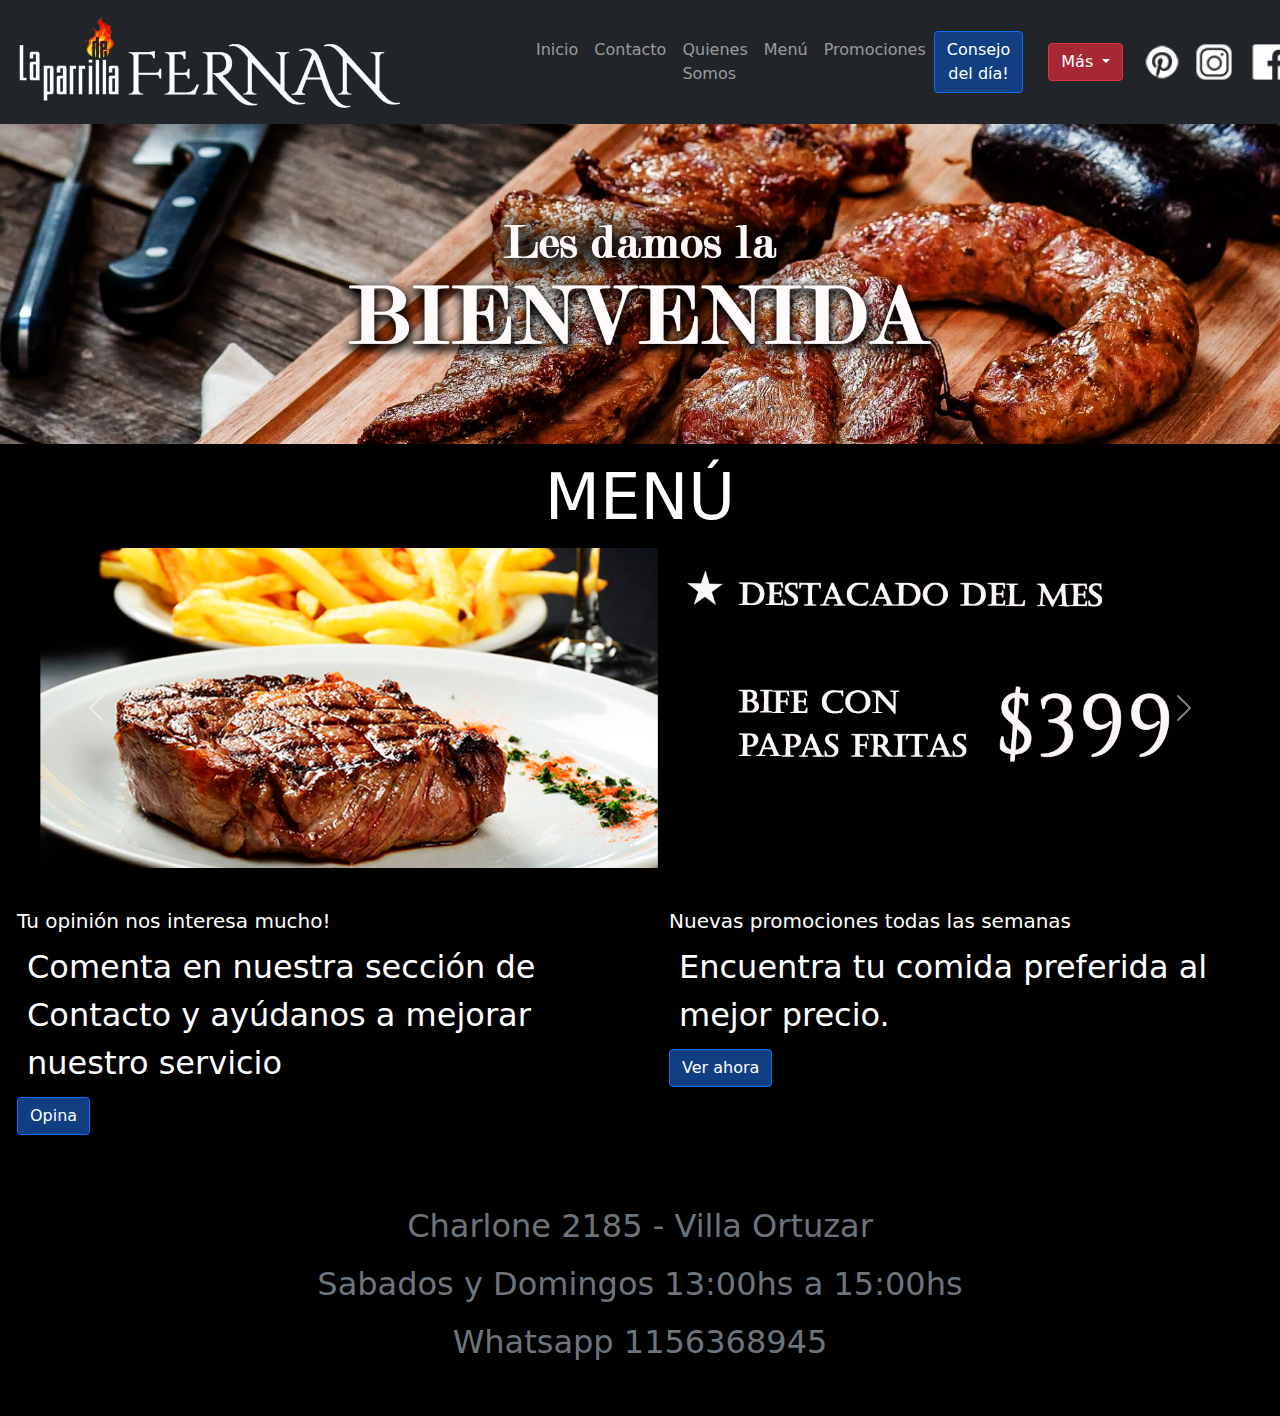
<file: index.html>
<!DOCTYPE html>
<html lang="en">
<head>	
	<meta charset="utf-8">
	<meta http-equiv="X-UA-Compatible" content="IE=edge">
	<meta name="viewport" content="width=device-width, initial-scale=1"/>
	<meta name="keywords" content="Casa de comidas Villa Ortuzar, Parrilla Villa Ortuzar, Asado Villa Ortuzar, Comer en Villa Ortuzar, Promociones Comida Villa Ortuzar, Parrilla de Fernan">
	<meta name="description" content="Ofrecemos una gran variedad de comidas para todos los gustos. Nuestra especialidad es la comida a la parrilla">
	<title>Parrilla de Fernan Sección INICIO</title>
	<link rel="stylesheet" href="css/bootstrap.css">
	<link rel="stylesheet" href="css/estilos.css">
</head>
<body>
	<section>
		<nav class="navbar navbar-expand-lg navbar-dark bg-dark">
  			<div class="container-fluid">
    			<a class="navbar-brand" href="index.html">
    				<img src="img/LOGO.png" width="500" height="98">
    			</a>
    			<button class="navbar-toggler" type="button" data-bs-toggle="collapse" data-bs-target="#navbarNavDropdown" aria-controls="navbarNavDropdown" aria-expanded="false" aria-label="Toggle navigation">
      				<span class="navbar-toggler-icon"></span>
    			</button>
    			
    			<div class="collapse navbar-collapse" id="navbarNavDropdown">
      				<ul class="navbar-nav">
        				<li class="nav-item">
          					<a class="nav-link" href="index.html">Inicio</a>
        				</li>
       			 		<li class="nav-item">
          					<a class="nav-link" href="pages/contacto.html">Contacto</a>
        				</li>
        				<li class="nav-item">
          					<a class="nav-link" href="pages/quienes-somos.html">Quienes Somos</a>
        				</li>
        				<li class="nav-item">
          					<a class="nav-link" href="pages/menu.html">Menú</a>
        				</li>
       					<li class="nav-item">
          					<a class="nav-link" href="pages/promociones.html">Promociones</a>
        				</li>
      				</ul>
      				<!-- Button trigger modal -->
						<button type="button" class="btn btn-primary" data-bs-toggle="modal" data-bs-target="#exampleModal">
  					Consejo del día!
						</button>

						<!-- Modal -->
						<div class="modal fade" id="exampleModal" tabindex="-1" aria-labelledby="exampleModalLabel" aria-hidden="true">
  						<div class="modal-dialog">
    						<div class="modal-content">
      						<div class="modal-header">
        						<button type="button" class="btn-close" data-bs-dismiss="modal" aria-label="Close"></button>
      						</div>
     							<div class="modal-body">
        					Comer demasiada sal provoca la acumulación de agua como una esponja. Esta retención de líquidos aumenta la presión de los vasos sanguíneos y eleva la presión. Disminuir la sal puede reducir el riesgo de hipertensión, la cual puede desencadenar en apoplejías, problemas renales y ataques cardiacos. Ingerir menos sal también disminuye la pérdida ósea de calcio, reduciendo así el riesgo de osteoporosis y de fracturas.
      						</div>
    						</div>
  						</div>
						</div>
  				</div>
    		</div>

  			<div class="collapse navbar-collapse" id="navbarNavDropdown">
  				<div class="btn-group">
 					<button type="button" class="btn btn-danger dropdown-toggle" data-bs-toggle="dropdown" aria-expanded="false">
    				Más
  				</button>
  				<ul class="dropdown-menu">
    				<li><a class="dropdown-item" href="https://play.google.com/store?hl=es_419&gl=US" target="_blank">Descargar APP</a></li>
    				<li><a class="dropdown-item" href="https://www.claudiaandjulia.com/blogs/general" target="_blank">Blog de Recetas</a></li>
  				</ul>
				</div>
  				<ul class="navbar-nav" class="imgRedes">
						<li class="nav-item">
							<a href="https://ar.pinterest.com/" target="_blank">
								<img src="img/pinterestnav.png" class="escalarImagen">
							</a>
						</li>
						<li class="nav-item"> 
							<a href="https://www.instagram.com/" target="_blank">
								<img src="img/instagramnav.png" class="escalarImagen">
							</a>
						</li>
						<li class="nav-item">
							<a href="https://www.facebook.com/" target="_blank">
								<img src="img/facebooknav.png" class="escalarImagen">
							</a>	
						</li>
					</ul>
 			 	</div>
		</nav>
	</section>

	<section> 
		<img src="img/PortadaBienvenidosBootstrap.png" class="img-fluid" alt="Bienvenidos">	
	</section>
	<section id="sectionMenú">
		<h1 class="display-1 text-center"><a id="linkMenu" href="pages/menu.html">MENÚ</h1>
		</a>	
	</section>

	<div id="carouselExampleCaptions" class="carousel slide" data-bs-ride="carousel">
 		<div class="carousel-inner">
    		<div class="carousel-item active">
      			<img src="img/bifeconpapascarrusel.png" class="d-block w-100" alt="Asado para dos">
   			</div>
   		 	<div class="carousel-item">
      			<img src="img/asadoparadoscarrusel.png" class="d-block w-100" alt="bife con papas fritas">
    		</div>
 		 </div>
  
  		<button class="carousel-control-prev" type="button" data-bs-target="#carouselExampleCaptions" data-bs-slide="prev">
    		<span class="carousel-control-prev-icon" aria-hidden="true"></span>
    		<span class="visually-hidden">Previous</span>
  		</button>
  		<button class="carousel-control-next" type="button" data-bs-target="#carouselExampleCaptions" data-bs-slide="next">
    		<span class="carousel-control-next-icon" aria-hidden="true"></span>
    		<span class="visually-hidden">Next</span>
  		</button>
	</div>
	<br>
	
	<div class="row">
  	<div class="col-sm-6">
    	<div class="card">
      	<div class="card-body">
        	<h5 class="card-title">Tu opinión nos interesa mucho!</h5>
        	<p class="card-text">Comenta en nuestra sección de Contacto y ayúdanos a mejorar nuestro servicio</p>
        	<a href="pages/contacto.html" class="btn btn-primary">Opina</a>
      	</div>
    	</div>
  	</div>
  	<div class="col-sm-6">
    	<div class="card">
      	<div class="card-body">
        	<h5 class="card-title">Nuevas promociones todas las semanas</h5>
        	<p class="card-text">Encuentra tu comida preferida al mejor precio.</p>
        	<a href="pages/promociones.html" class="btn btn-primary">Ver ahora</a>
      	</div>
    	</div>
  	</div>
	</div>

	<div id="footer">
  		<footer>
    		<p class="text-center text-muted">Charlone 2185 - Villa Ortuzar</p>
   			<p class="text-center text-muted">Sabados y Domingos 13:00hs a 15:00hs</p>
    		<p class="text-center text-muted">Whatsapp 1156368945</p>
  		</footer>
	</div>

	<script src="js/bootstrap.js"></script>
</body>
</html>
</file>
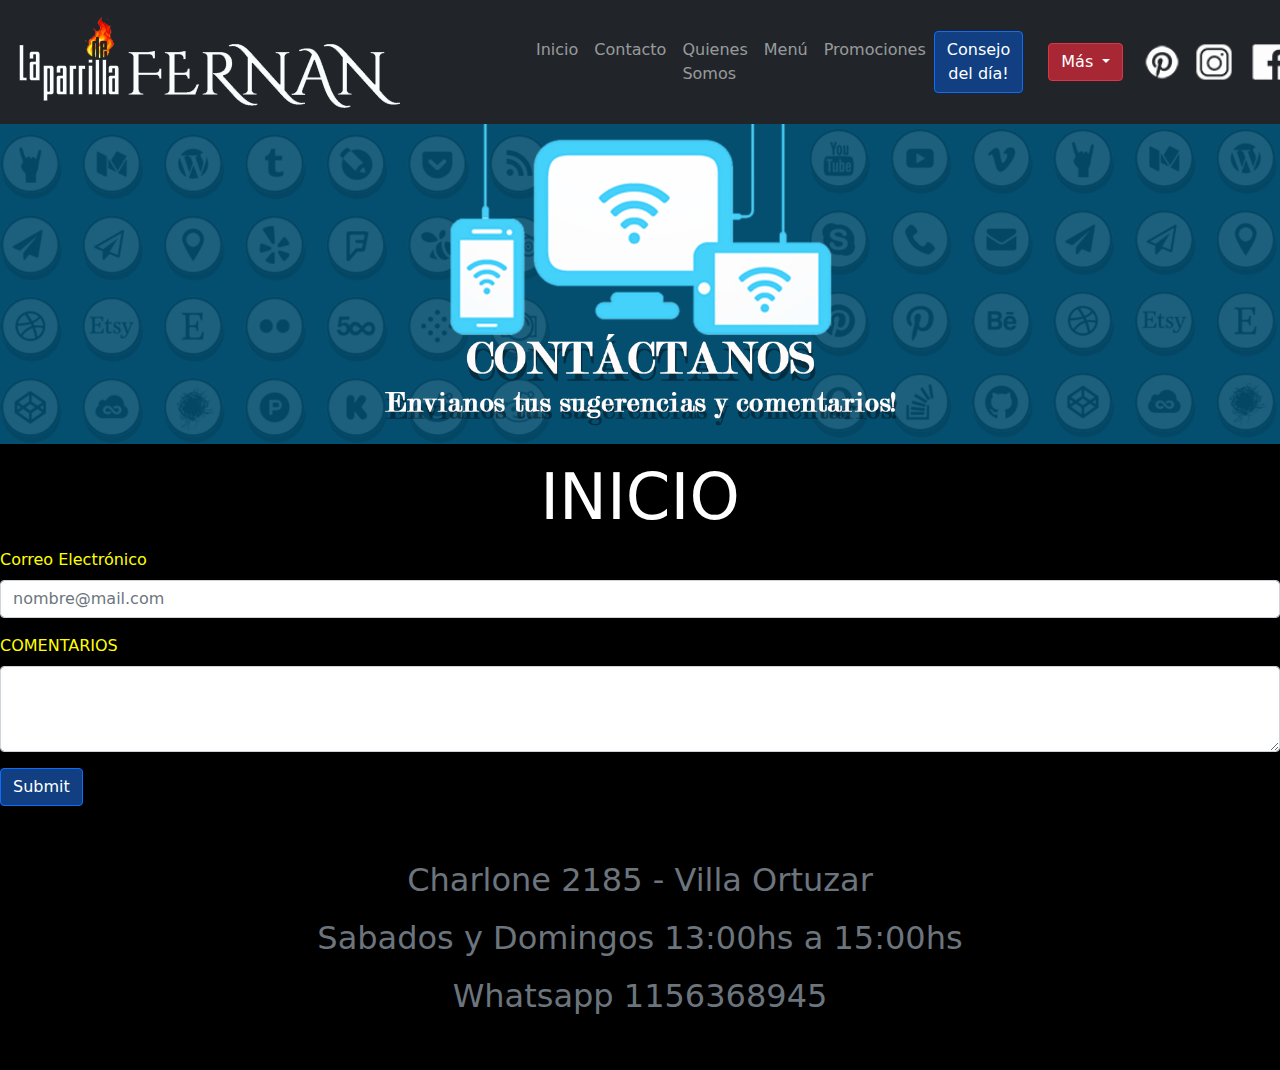
<file: pages/contacto.html>
<!DOCTYPE html>
<html lang="en">
<head>	
	<meta charset="utf-8">
	<meta http-equiv="X-UA-Compatible" content="IE=edge">
	<meta name="viewport" content="width=device-width, initial-scale=1.0"/>
	<meta name="keywords" content="Casa de comidas Villa Ortuzar, Parrilla Villa Ortuzar, Asado Villa Ortuzar, Comer en Villa Ortuzar, Promociones Comida Villa Ortuzar, Parrilla de Fernan, Contacto Parrilla de Fernan">
	<meta name="description" content="Comunícate con nosotros y envíanos tus sugerencias">
	<title>Parrilla de Fernan Sección CONTACTO</title>
	<link rel="stylesheet" href="../css/bootstrap.css">
	<link rel="stylesheet" href="../css/estilos.css">
</head>
<body>
	<section>
		<nav class="navbar navbar-expand-lg navbar-dark bg-dark">
  			<div class="container-fluid">
    			<a class="navbar-brand" href="../index.html">
    				<img src="../img/LOGO.png" width="500" height="98">
    			</a>
    			<button class="navbar-toggler" type="button" data-bs-toggle="collapse" data-bs-target="#navbarNavDropdown" aria-controls="navbarNavDropdown" aria-expanded="false" aria-label="Toggle navigation">
      				<span class="navbar-toggler-icon"></span>
    			</button>
    			
    			<div class="collapse navbar-collapse" id="navbarNavDropdown">
      				<ul class="navbar-nav">
        				<li class="nav-item">
          					<a class="nav-link" href="../index.html">Inicio</a>
        				</li>
       			 		<li class="nav-item">
          					<a class="nav-link" href="contacto.html">Contacto</a>
        				</li>
        				<li class="nav-item">
          					<a class="nav-link" href="quienes-somos.html">Quienes Somos</a>
        				</li>
        				<li class="nav-item">
          					<a class="nav-link" href="menu.html">Menú</a>
        				</li>
       					<li class="nav-item">
          					<a class="nav-link" href="promociones.html">Promociones</a>
        				</li>
      				</ul>
      				<!-- Button trigger modal -->
						<button type="button" class="btn btn-primary" data-bs-toggle="modal" data-bs-target="#exampleModal">
  					Consejo del día!
						</button>

						<!-- Modal -->
						<div class="modal fade" id="exampleModal" tabindex="-1" aria-labelledby="exampleModalLabel" aria-hidden="true">
  						<div class="modal-dialog">
    						<div class="modal-content">
      						<div class="modal-header">
        						<button type="button" class="btn-close" data-bs-dismiss="modal" aria-label="Close"></button>
      						</div>
     							<div class="modal-body">
        					El ejercicio físico ayuda a la gente a perder peso y reduce el riesgo de desarrollar algunas enfermedades. Además, reduce los riesgos de ciertas enfermedades, como obesidad, diabetes tipo 2 e hipertensión. El ejercicio físico puede ayudar a mantener el cuerpo en un peso saludable.
      						</div>
    						</div>
  						</div>
						</div>
  				</div>
    		</div>


  			<div class="collapse navbar-collapse" id="navbarNavDropdown">
  				<div class="btn-group">
 					<button type="button" class="btn btn-danger dropdown-toggle" data-bs-toggle="dropdown" aria-expanded="false">
    				Más
  					</button>
  					<ul class="dropdown-menu">
    					<li><a class="dropdown-item" href="https://play.google.com/store?hl=es_419&gl=US" target="_blank">Descargar APP</a></li>
    					<li><a class="dropdown-item" href="https://www.claudiaandjulia.com/blogs/general" target="_blank">Blog de Recetas</a></li>
  					</ul>
				</div>
  				<ul class="navbar-nav" class="imgRedes">
						<li class="nav-item">
							<a href="https://ar.pinterest.com/" target="_blank">
								<img src="../img/pinterestnav.png" class="escalarImagen">
							</a>
						</li>
						<li class="nav-item"> 
							<a href="https://www.instagram.com/" target="_blank">
								<img src="../img/instagramnav.png" class="escalarImagen">
							</a>
						</li>
						<li class="nav-item">
							<a href="https://www.facebook.com/" target="_blank">
								<img src="../img/facebooknav.png" class="escalarImagen">
							</a>	
						</li>
					</ul>
 			 	</div>
		</nav>
	</section>

	<section> 
		<div>
		<img src="../img/contactoBootstrap.png" class="img-fluid" alt="Bienvenidos">	
	</section>
	
	<section id="sectionMenú">
		<h1 class="display-1 text-center"><a id="linkMenu" href="../index.html">INICIO</h1>
		</a>	
	</section>

	<div class="mb-3">
  		<label for="exampleFormControlInput1" class="form-label">Correo Electrónico</label>
  		<input type="email" class="form-control" id="exampleFormControlInput1" placeholder="nombre@mail.com">
	</div>
	
	<div class="mb-3">
  		<label for="exampleFormControlTextarea1" class="form-label">COMENTARIOS</label>
  		<textarea class="form-control" id="exampleFormControlTextarea1" rows="3"></textarea>
	</div>
		<input class="btn btn-primary" data-bs-toggle="tooltip" data-bs-placement="top" title="Enviar comentario" type="submit" value="Submit">

	<div id="footer">
  		<footer>
    		<p class="text-center text-muted">Charlone 2185 - Villa Ortuzar</p>
   			<p class="text-center text-muted">Sabados y Domingos 13:00hs a 15:00hs</p>
    		<p class="text-center text-muted">Whatsapp 1156368945</p>
  		</footer>
	</div>
	<script src="../js/bootstrap.js"></script>
</body>
</html>
</file>
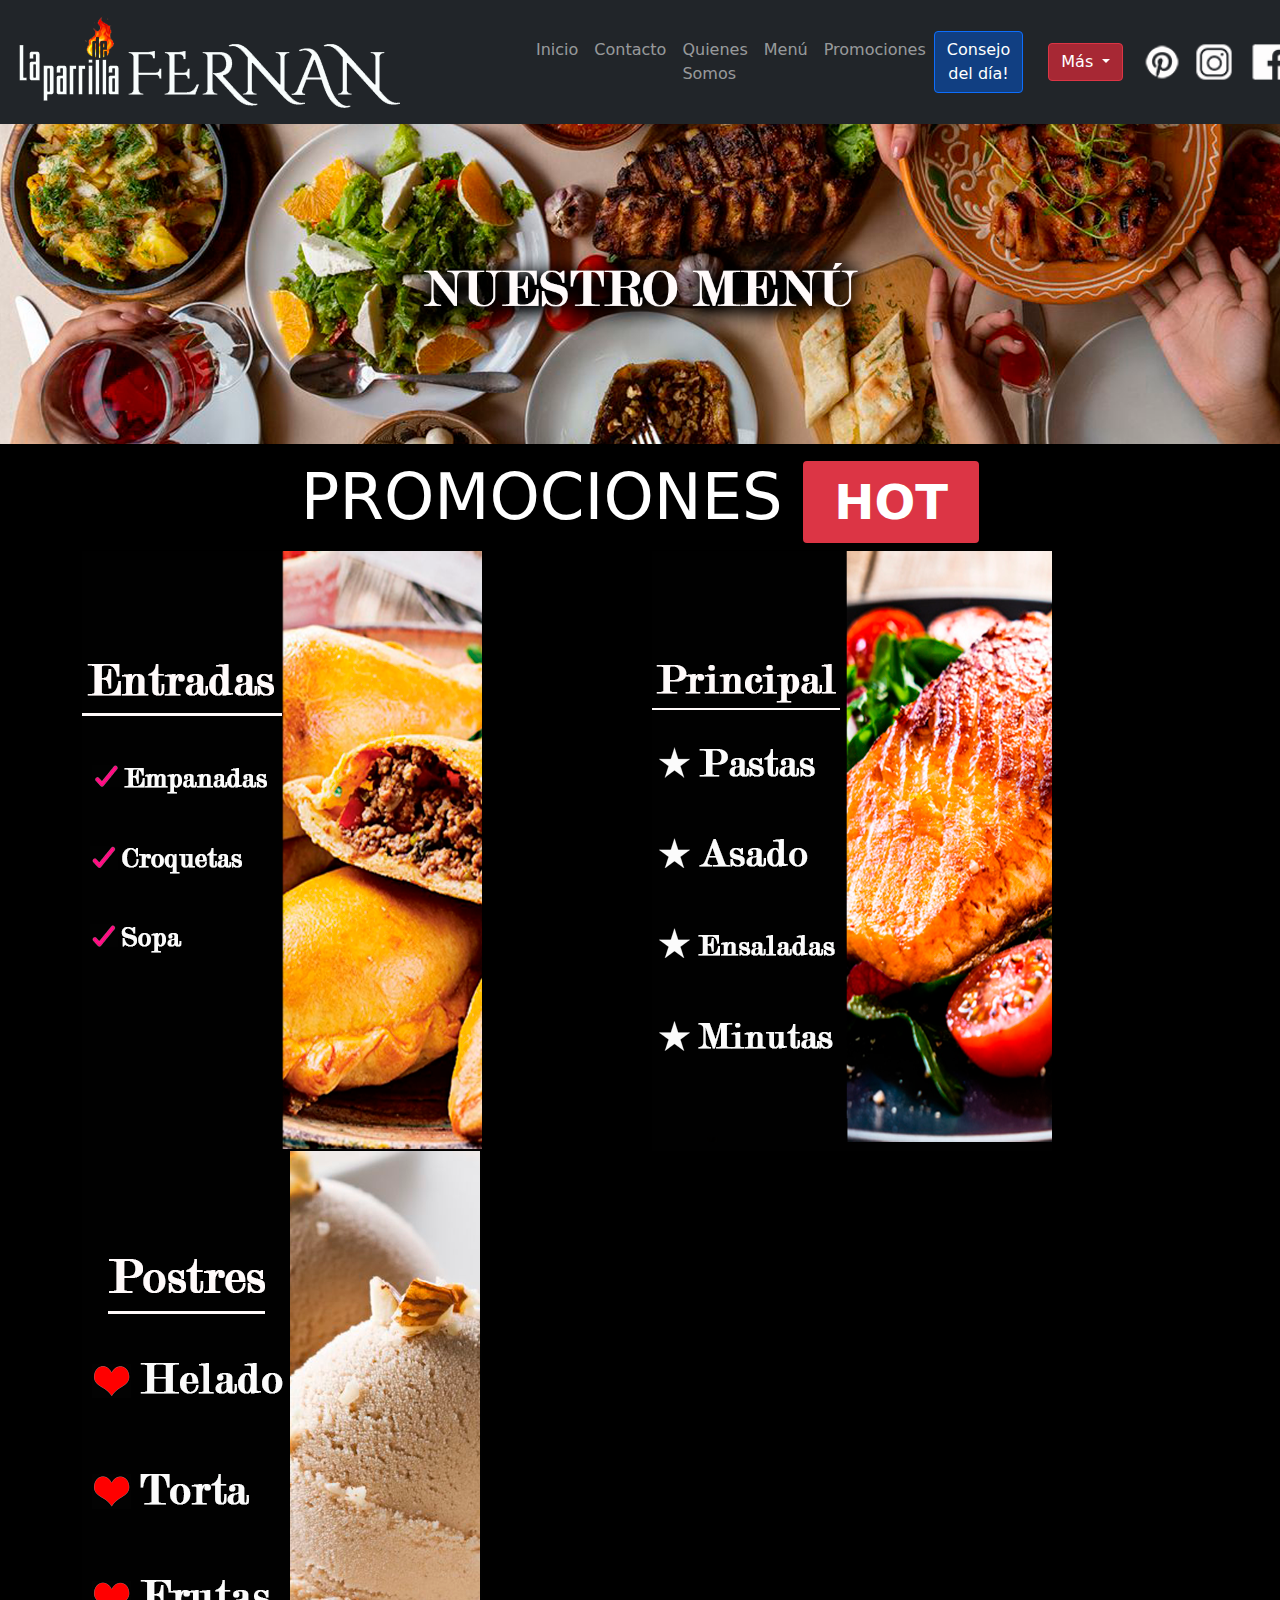
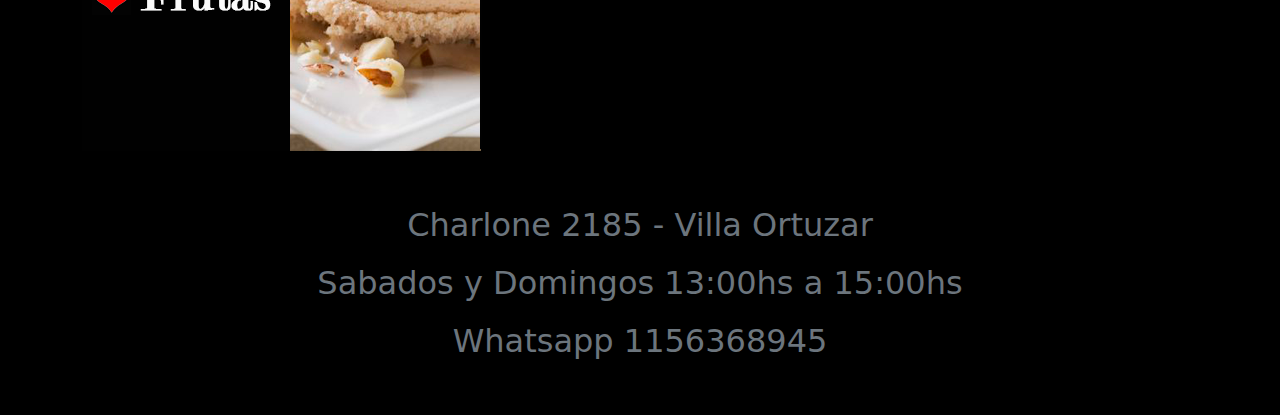
<file: pages/menu.html>
<!DOCTYPE html>
<html lang="en">
<head>	
	<meta charset="utf-8">
	<meta http-equiv="X-UA-Compatible" content="IE=edge">
	<meta name="viewport" content="width=device-width, initial-scale=1.0"/>
	<meta name="keywords" content="Casa de comidas Villa Ortuzar, Parrilla Villa Ortuzar, Asado Villa Ortuzar, Comer en Villa Ortuzar, Promociones Comida Villa Ortuzar, Parrilla lo de Fernan, Menú Parrilla lo de Fernan">
	<meta name="description" content="Conoce nuestro Menú y elige entre una gran variedad de platos con la mejor calidad">
	<title>Parrilla de Fernan Sección MENU</title>
	<link rel="stylesheet" href="../css/bootstrap.css">
	<link rel="stylesheet" href="../css/estilos.css">
</head>
<body>
	<section>
		<nav class="navbar navbar-expand-lg navbar-dark bg-dark">
  			<div class="container-fluid">
    			<a class="navbar-brand" href="../index.html">
    				<img src="../img/LOGO.png" width="500" height="98">
    			</a>
    			<button class="navbar-toggler" type="button" data-bs-toggle="collapse" data-bs-target="#navbarNavDropdown" aria-controls="navbarNavDropdown" aria-expanded="false" aria-label="Toggle navigation">
      				<span class="navbar-toggler-icon"></span>
    			</button>
    			
    			<div class="collapse navbar-collapse" id="navbarNavDropdown">
      				<ul class="navbar-nav">
        				<li class="nav-item">
          					<a class="nav-link" href="../index.html">Inicio</a>
        				</li>
       			 		<li class="nav-item">
          					<a class="nav-link" href="contacto.html">Contacto</a>
        				</li>
        				<li class="nav-item">
          					<a class="nav-link" href="quienes-somos.html">Quienes Somos</a>
        				</li>
        				<li class="nav-item">
          					<a class="nav-link" href="menu.html">Menú</a>
        				</li>
       					<li class="nav-item">
          					<a class="nav-link" href="promociones.html">Promociones</a>
        				</li>
      				</ul>
      				<!-- Button trigger modal -->
						<button type="button" class="btn btn-primary" data-bs-toggle="modal" data-bs-target="#exampleModal">
  					Consejo del día!
						</button>

						<!-- Modal -->
						<div class="modal fade" id="exampleModal" tabindex="-1" aria-labelledby="exampleModalLabel" aria-hidden="true">
  						<div class="modal-dialog">
    						<div class="modal-content">
      						<div class="modal-header">
        						<button type="button" class="btn-close" data-bs-dismiss="modal" aria-label="Close"></button>
      						</div>
     							<div class="modal-body">
        					Tostar los condimentos en la sartén libera más aroma y sabor, es posible hasta hacer salsas rápidamente de esa forma (por ejemplo, derrita mantequilla y cocine a fuego bajo hojas de salvia por algunos minutos en la mantequilla para tener una salsa sabrosa para ñoquis). Y condimentos enteros, como clavos de olor y canela, funcionan mejor en platos que se cocinarán lentamente, pues se pueden volver amargos si cocidos muy rápido. 
      						</div>
    						</div>
  						</div>
						</div>
  				</div>
    		</div>

    			<div class="collapse navbar-collapse" id="navbarNavDropdown">
  					<div class="btn-group">
 						<button type="button" class="btn btn-danger dropdown-toggle" data-bs-toggle="dropdown" aria-expanded="false">
    					Más
  						</button>
  						<ul class="dropdown-menu">
    						<li><a class="dropdown-item" href="https://play.google.com/store?hl=es_419&gl=US" target="_blank">Descargar APP</a></li>
    						<li><a class="dropdown-item" href="https://www.claudiaandjulia.com/blogs/general" target="_blank">Blog de Recetas</a></li>
  						</ul>
					</div>
  					<ul class="navbar-nav" class="imgRedes">
						<li class="nav-item">
							<a href="https://ar.pinterest.com/" target="_blank">
								<img src="../img/pinterestnav.png" class="escalarImagen">
							</a>
						</li>
						<li class="nav-item"> 
							<a href="https://www.instagram.com/" target="_blank">
								<img src="../img/instagramnav.png" class="escalarImagen">
							</a>
						</li>
						<li class="nav-item">
							<a href="https://www.facebook.com/" target="_blank">
								<img src="../img/facebooknav.png" class="escalarImagen">
							</a>	
						</li>
					</ul>
 			 	</div>
		</nav>
	</section>

	<section> 
		<div>
		<img src="../img/menubootstrap.png" class="img-fluid" alt="Bienvenidos">	
	</section>
	<section id="sectionMenú">
		<h1 class="display-1 text-center"><a id="linkMenu" href="../pages/promociones.html">PROMOCIONES
			<span class="badge bg-danger">HOT</span></h1>
		</a>	
	</section>

	<div class="container">
  		<div class="row">
    		<div class="col">
    			<img src="../img/entradasbootstrap.png" class="menuHover">
    		</div>

    		<div class="col">
    			<img src="../img/principalbootstrap.png" class="menuHover">
    		</div>
    		<div class="col">
    			<img src="../img/postresbootstrap.png" class="menuHover">
    		</div>
		</div>
	</div>

	<div id="footer">
  		<footer>
    		<p class="text-center text-muted">Charlone 2185 - Villa Ortuzar</p>
   			<p class="text-center text-muted">Sabados y Domingos 13:00hs a 15:00hs</p>
    		<p class="text-center text-muted">Whatsapp 1156368945</p>
  		</footer>
	</div>

	<script src="../js/bootstrap.js"></script>
</body>
</html>
</file>
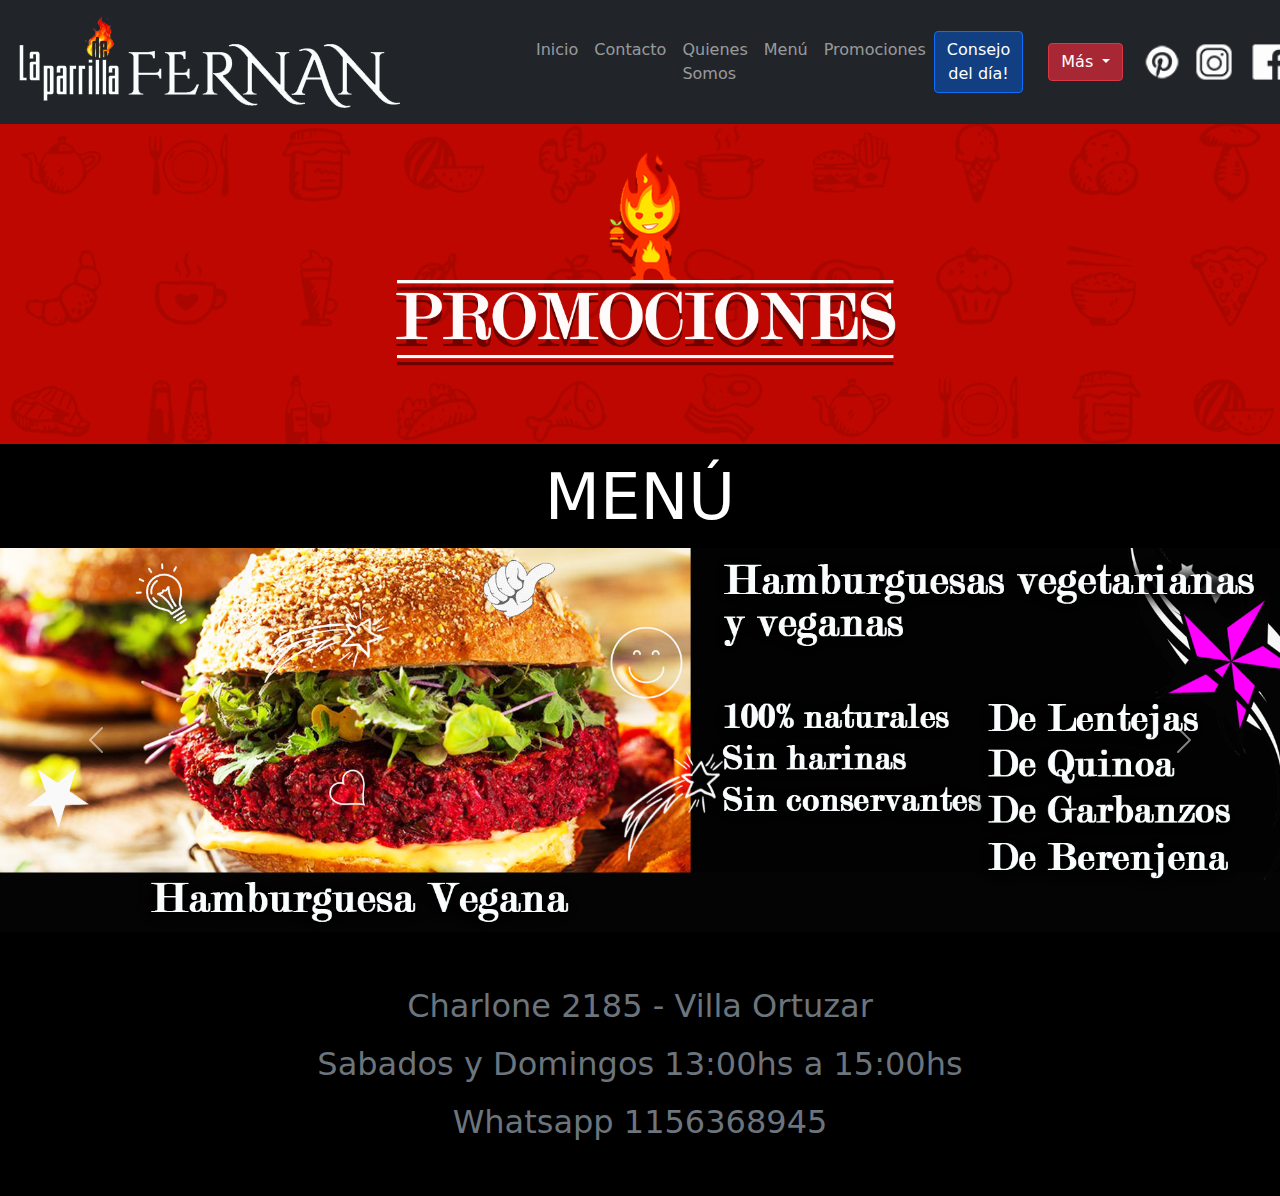
<file: pages/promociones.html>
<!DOCTYPE html>
<html lang="en">
<head>	
	<meta charset="utf-8">
	<meta http-equiv="X-UA-Compatible" content="IE=edge">
	<meta name="viewport" content="width=device-width, initial-scale=1.0"/>
	<meta name="keywords" content="Casa de comidas Villa Ortuzar, Parrilla Villa Ortuzar, Asado Villa Ortuzar, Comer en Villa Ortuzar, Promociones Comida Villa Ortuzar, Parrilla de lo Fernan, Promociones Parrilla lo de Fernan">
	<meta name="description" content="Todas nuestras promociones cambian semana a semana, no te las pierdas!">
	<title>Parrilla de Fernan Sección PROMOCIONES</title>
	<link rel="stylesheet" href="../css/bootstrap.css">
	<link rel="stylesheet" href="../css/estilos.css">
</head>
<body>
	<section>
		<nav class="navbar navbar-expand-lg navbar-dark bg-dark">
  			<div class="container-fluid">
    			<a class="navbar-brand" href="../index.html">
    				<img src="../img/LOGO.png" width="500" height="98">
    			</a>
    			<button class="navbar-toggler" type="button" data-bs-toggle="collapse" data-bs-target="#navbarNavDropdown" aria-controls="navbarNavDropdown" aria-expanded="false" aria-label="Toggle navigation">
      				<span class="navbar-toggler-icon"></span>
    			</button>
    			
    			<div class="collapse navbar-collapse" id="navbarNavDropdown">
      				<ul class="navbar-nav">
        				<li class="nav-item">
          					<a class="nav-link" href="../index.html">Inicio</a>
        				</li>
       			 		<li class="nav-item">
          					<a class="nav-link" href="contacto.html">Contacto</a>
        				</li>
        				<li class="nav-item">
          					<a class="nav-link" href="quienes-somos.html">Quienes Somos</a>
        				</li>
        				<li class="nav-item">
          					<a class="nav-link" href="menu.html">Menú</a>
        				</li>
       					<li class="nav-item">
          					<a class="nav-link" href="promociones.html">Promociones</a>
        				</li>
      				</ul>
      				<!-- Button trigger modal -->
						<button type="button" class="btn btn-primary" data-bs-toggle="modal" data-bs-target="#exampleModal">
  					Consejo del día!
						</button>

						<!-- Modal -->
						<div class="modal fade" id="exampleModal" tabindex="-1" aria-labelledby="exampleModalLabel" aria-hidden="true">
  						<div class="modal-dialog">
    						<div class="modal-content">
      						<div class="modal-header">
        						<button type="button" class="btn-close" data-bs-dismiss="modal" aria-label="Close"></button>
      						</div>
     							<div class="modal-body">
        					Un buen consejo a la hora de elegir un horno nuevo es optar por uno que tenga puerta fría, es decir, que tenga dos, tres o incluso cuatro cristales entre el interior y el exterior del horno para mantener a raya la temperatura de la puerta, especialmente si tenemos niños en casa.
      						</div>
    						</div>
  						</div>
						</div>
  				</div>
    		</div>

    			<div class="collapse navbar-collapse" id="navbarNavDropdown">
  					<div class="btn-group">
 						<button type="button" class="btn btn-danger dropdown-toggle" data-bs-toggle="dropdown" aria-expanded="false">
    					Más
  						</button>
  						<ul class="dropdown-menu">
    						<li><a class="dropdown-item" href="https://play.google.com/store?hl=es_419&gl=US" target="_blank">Descargar APP</a></li>
    						<li><a class="dropdown-item" href="https://www.claudiaandjulia.com/blogs/general" target="_blank">Blog de Recetas</a></li>
  						</ul>
					</div>
  					<ul class="navbar-nav" class="imgRedes">
						<li class="nav-item">
							<a href="https://ar.pinterest.com/" target="_blank">
								<img src="../img/pinterestnav.png" class="escalarImagen">
							</a>
						</li>
						<li class="nav-item"> 
							<a href="https://www.instagram.com/" target="_blank">
								<img src="../img/instagramnav.png" class="escalarImagen">
							</a>
						</li>
						<li class="nav-item">
							<a href="https://www.facebook.com/" target="_blank">
								<img src="../img/facebooknav.png" class="escalarImagen">
							</a>	
						</li>
					</ul>
 			 	</div>
		</nav>
	</section>

	<section> 
		<div>
		<img src="../img/promocionesbootstrap.png" class="img-fluid" alt="Bienvenidos">	
	</section>
	<section id="sectionMenú">
		<h1 class="display-1 text-center"><a id="linkMenu" href="../pages/menu.html">MENÚ</h1>
		</a>	
	</section>

	<div id="carouselExampleFade" class="carousel slide carousel-fade" data-bs-ride="carousel">
  		<div class="carousel-inner">
    		<div class="carousel-item active">
      			<img src="../img/promohamburguesa.png" class="d-block w-100" alt="...">
    		</div>
   			 <div class="carousel-item">
     			 <img src="../img/promopicada.png" class="d-block w-100" alt="...">
    		</div>
  		</div>
  		<button class="carousel-control-prev" type="button" data-bs-target="#carouselExampleFade" data-bs-slide="prev">
    		<span class="carousel-control-prev-icon" aria-hidden="true"></span>
    		<span class="visually-hidden">Previous</span>
  		</button>
  		<button class="carousel-control-next" type="button" data-bs-target="#carouselExampleFade" data-bs-slide="next">
    		<span class="carousel-control-next-icon" aria-hidden="true"></span>
    		<span class="visually-hidden">Next</span>
  		</button>
	</div>

	<div id="footer">
  		<footer>
    		<p class="text-center text-muted">Charlone 2185 - Villa Ortuzar</p>
   			<p class="text-center text-muted">Sabados y Domingos 13:00hs a 15:00hs</p>
    		<p class="text-center text-muted">Whatsapp 1156368945</p>
  		</footer>
	</div>

	<script src="../js/bootstrap.js"></script>
</body>
</html>
</file>
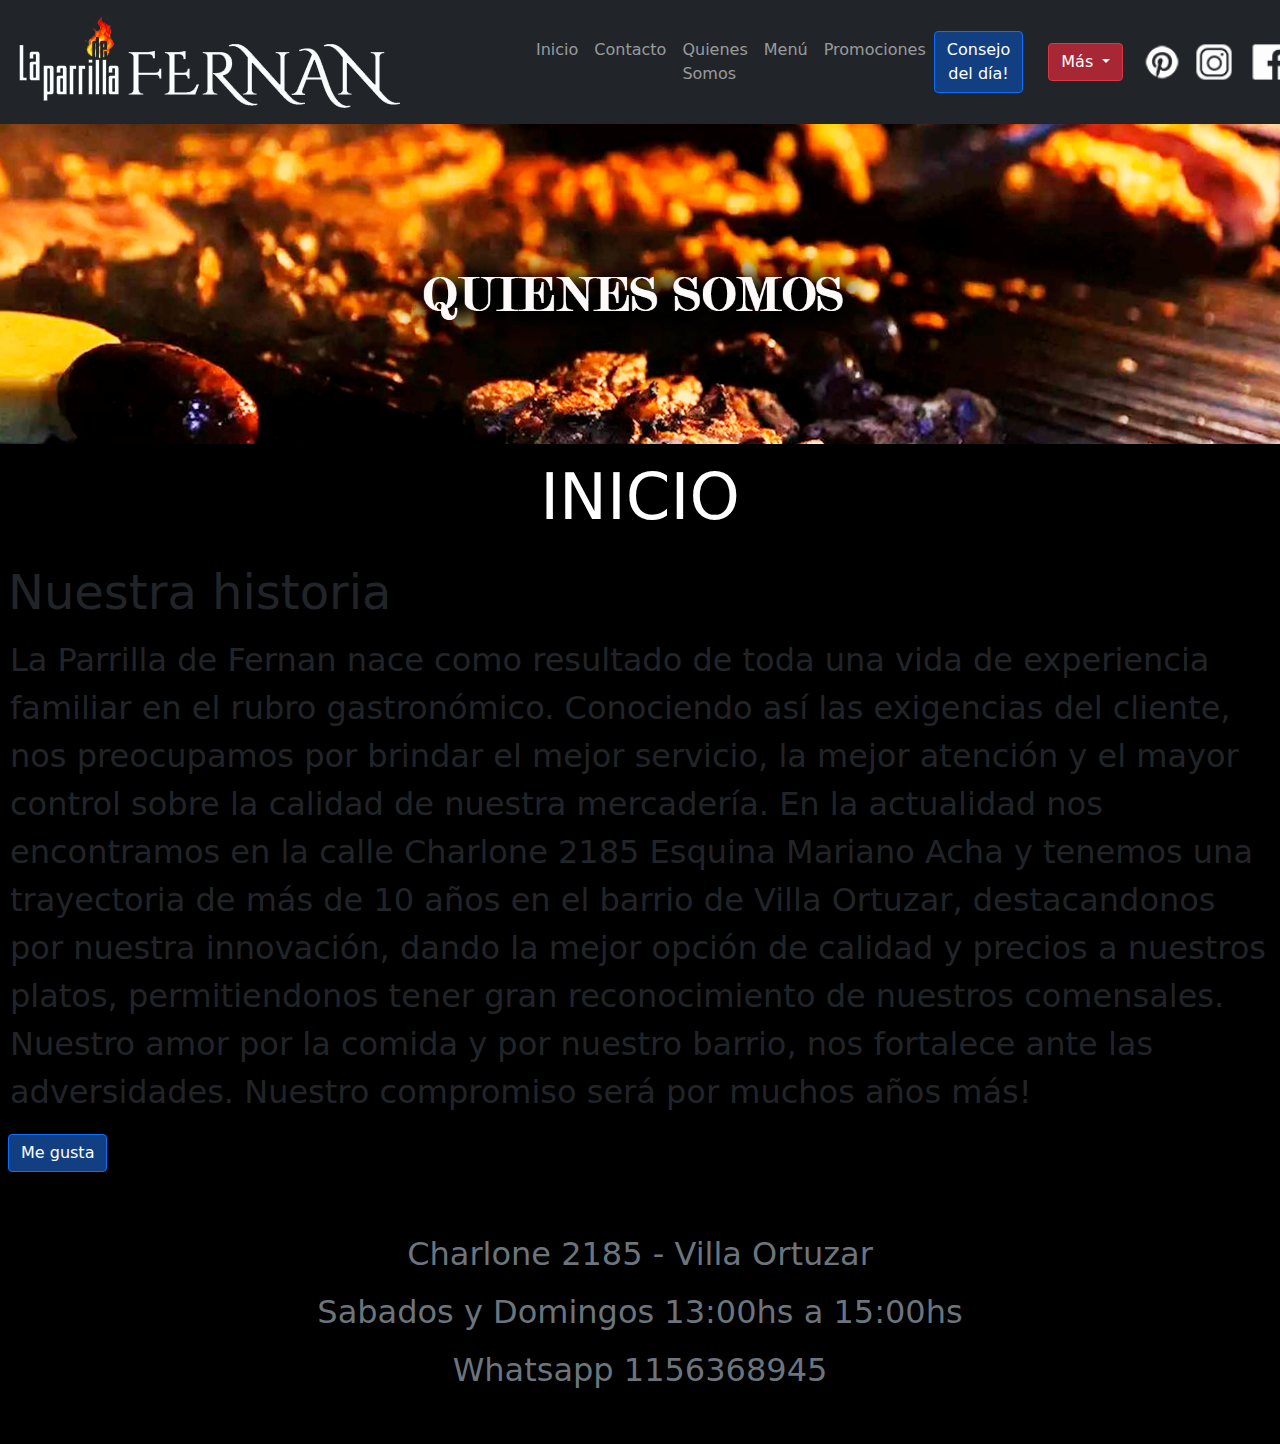
<file: pages/quienes-somos.html>
<!DOCTYPE html>
<html lang="en">
<head>	
	<meta charset="utf-8">
	<meta http-equiv="X-UA-Compatible" content="IE=edge">
	<meta name="viewport" content="width=device-width, initial-scale=1.0"/>
	<meta name="keywords" content="Casa de comidas Villa Ortuzar, Parrilla Villa Ortuzar, Asado Villa Ortuzar, Comer en Villa Ortuzar, Promociones Comida Villa Ortuzar, Parrilla lo de Fernan, Historia Parrilla lo de Fernan">
	<meta name="description" content="Conoce nuestra historia, muy rica, como nuestros platos!.">
	<title>Parrilla de Fernan Sección HISTORIA</title>
	<link rel="stylesheet" href="../css/bootstrap.css">
	<link rel="stylesheet" href="../css/estilos.css">
</head>
<body>
	<section>
		<nav class="navbar navbar-expand-lg navbar-dark bg-dark">
  			<div class="container-fluid">
    			<a class="navbar-brand" href="../index.html">
    				<img src="../img/LOGO.png" width="500" height="98">
    			</a>
    			<button class="navbar-toggler" type="button" data-bs-toggle="collapse" data-bs-target="#navbarNavDropdown" aria-controls="navbarNavDropdown" aria-expanded="false" aria-label="Toggle navigation">
      				<span class="navbar-toggler-icon"></span>
    			</button>
    			
    			<div class="collapse navbar-collapse" id="navbarNavDropdown">
      				<ul class="navbar-nav">
        				<li class="nav-item">
          					<a class="nav-link" href="../index.html">Inicio</a>
        				</li>
       			 		<li class="nav-item">
          					<a class="nav-link" href="contacto.html">Contacto</a>
        				</li>
        				<li class="nav-item">
          					<a class="nav-link" href="quienes-somos.html">Quienes Somos</a>
        				</li>
        				<li class="nav-item">
          					<a class="nav-link" href="menu.html">Menú</a>
        				</li>
       					<li class="nav-item">
          					<a class="nav-link" href="promociones.html">Promociones</a>
        				</li>
      				</ul>
      				<!-- Button trigger modal -->
						<button type="button" class="btn btn-primary" data-bs-toggle="modal" data-bs-target="#exampleModal">
  					Consejo del día!
						</button>

						<!-- Modal -->
						<div class="modal fade" id="exampleModal" tabindex="-1" aria-labelledby="exampleModalLabel" aria-hidden="true">
  						<div class="modal-dialog">
    						<div class="modal-content">
      						<div class="modal-header">
        						<button type="button" class="btn-close" data-bs-dismiss="modal" aria-label="Close"></button>
      						</div>
     							<div class="modal-body">
        					Los  cortes suelen colocarse en la parrilla según su grosor y si tienen o no hueso. Los más gruesos son los primeros que deben ponerse porque tardan más; mientras que los que tienen hueso siempre se colocan del lado del hueso primero. Al final se dejan los cortes finos ya que salen muy rápido.
      						</div>
    						</div>
  						</div>
						</div>
  				</div>
    		</div>

    			<div class="collapse navbar-collapse" id="navbarNavDropdown">
  					<div class="btn-group">
 						<button type="button" class="btn btn-danger dropdown-toggle" data-bs-toggle="dropdown" aria-expanded="false">
    					Más
  						</button>
  						<ul class="dropdown-menu">
    						<li><a class="dropdown-item" href="https://play.google.com/store?hl=es_419&gl=US" target="_blank">Descargar APP</a></li>
    						<li><a class="dropdown-item" href="https://www.claudiaandjulia.com/blogs/general" target="_blank">Blog de Recetas</a></li>
  						</ul>
					</div>
  					<ul class="navbar-nav" class="imgRedes">
						<li class="nav-item">
							<a href="https://ar.pinterest.com/" target="_blank">
								<img src="../img/pinterestnav.png" class="escalarImagen">
							</a>
						</li>
						<li class="nav-item"> 
							<a href="https://www.instagram.com/" target="_blank">
								<img src="../img/instagramnav.png" class="escalarImagen">
							</a>
						</li>
						<li class="nav-item">
							<a href="https://www.facebook.com/" target="_blank">
								<img src="../img/facebooknav.png" class="escalarImagen">
							</a>	
						</li>
					</ul>
 			 	</div>
		</nav>
	</section>

	<section> 
		<div>
		<img src="../img/quienessomosbootstrap.png" class="img-fluid" alt="Bienvenidos">	
	</section>
	<section id="sectionMenú">
		<h1 class="display-1 text-center"><a id="linkMenu" href="../index.html">INICIO</h1>
		</a>	
	</section>
	<section>
		<fieldset>
			<legend>Nuestra historia</legend>
			<p>
					La Parrilla de Fernan nace como resultado de toda una vida de experiencia familiar en el rubro gastronómico. Conociendo así las exigencias del cliente, nos preocupamos por brindar el mejor servicio, la mejor atención y el mayor control sobre la calidad de nuestra mercadería.
					En la actualidad nos encontramos en la calle Charlone 2185 Esquina Mariano Acha y tenemos una trayectoria de más de 10 años en el barrio de Villa Ortuzar, destacandonos por nuestra innovación, dando la mejor opción de calidad y precios a nuestros platos, permitiendonos tener gran reconocimiento de nuestros comensales.
					Nuestro amor por la comida y por nuestro barrio, nos fortalece ante las adversidades. Nuestro compromiso será por muchos años más!
				</p>
		</fieldset>
		<button type="button" class="btn btn-primary margenButton" id="liveToastBtn" class="margenButton">Me gusta</button>

		<div class="position-fixed bottom-0 end-0 p-3" style="z-index: 11">
  			<div id="liveToast" class="toast" role="alert" aria-live="assertive" aria-atomic="true">
    			<div class="toast-header">
      				<strong class="me-auto">Muchas gracias por tu like!</strong>
      				<small>Hace instantes</small>
      				<button type="button" class="btn-close" data-bs-dismiss="toast" aria-label="Close"></button>
    			</div>
   			 	<div class="toast-body">
      			Aquí tienes un codigo de descuento #23298"
    			</div>
  			</div>
		</div>
	</section>
	
	<div id="footer">
  		<footer>
    		<p class="text-center text-muted">Charlone 2185 - Villa Ortuzar</p>
   			<p class="text-center text-muted">Sabados y Domingos 13:00hs a 15:00hs</p>
    		<p class="text-center text-muted">Whatsapp 1156368945</p>
  		</footer>
	</div>

	<script src="../js/bootstrap.js"></script>

</body>
</html>
</file>
<file: css/estilos.css>
*{
    margin: 0px;
    padding: 0px;
  }
body{
    background: black;
}
#linkMenu{
    color: white;
    transition: 1s;
    font-size: 4rem;
    text-decoration: none;
}
#linkMenu:hover{
    position: relative;
    transition: 1s;
    font-size: 4.5rem;
    text-decoration: none;
}
.escalarImagen{
    transform: scale(1.1,1.1);
    margin: 10px;
}
.menuHover:hover{
	transition: 1s;
	transform: scale(1.1);
}
.imgRedes{
    display: flex;
    flex-direction: row;
    justify-content: right;
    padding-right: 70px;
    list-style: none;
}
.nav-item:hover{
    transition: 1s;
    background-color: rgb(134, 0, 0);
}
.escalarImagen{
    margin: 10px;
    animation-name: scale;
    animation-iteration-count: infinite;
    animation-duration: 2s;
}
#sectionMenú{
    background-color: black;
    justify-content: center;
}
legend{
    margin: 8px;
}
p{
    margin: 10px;
}
.margenButton{
    margin: 8px;
}
#footer{
    margin: 50px;
}
</file>
